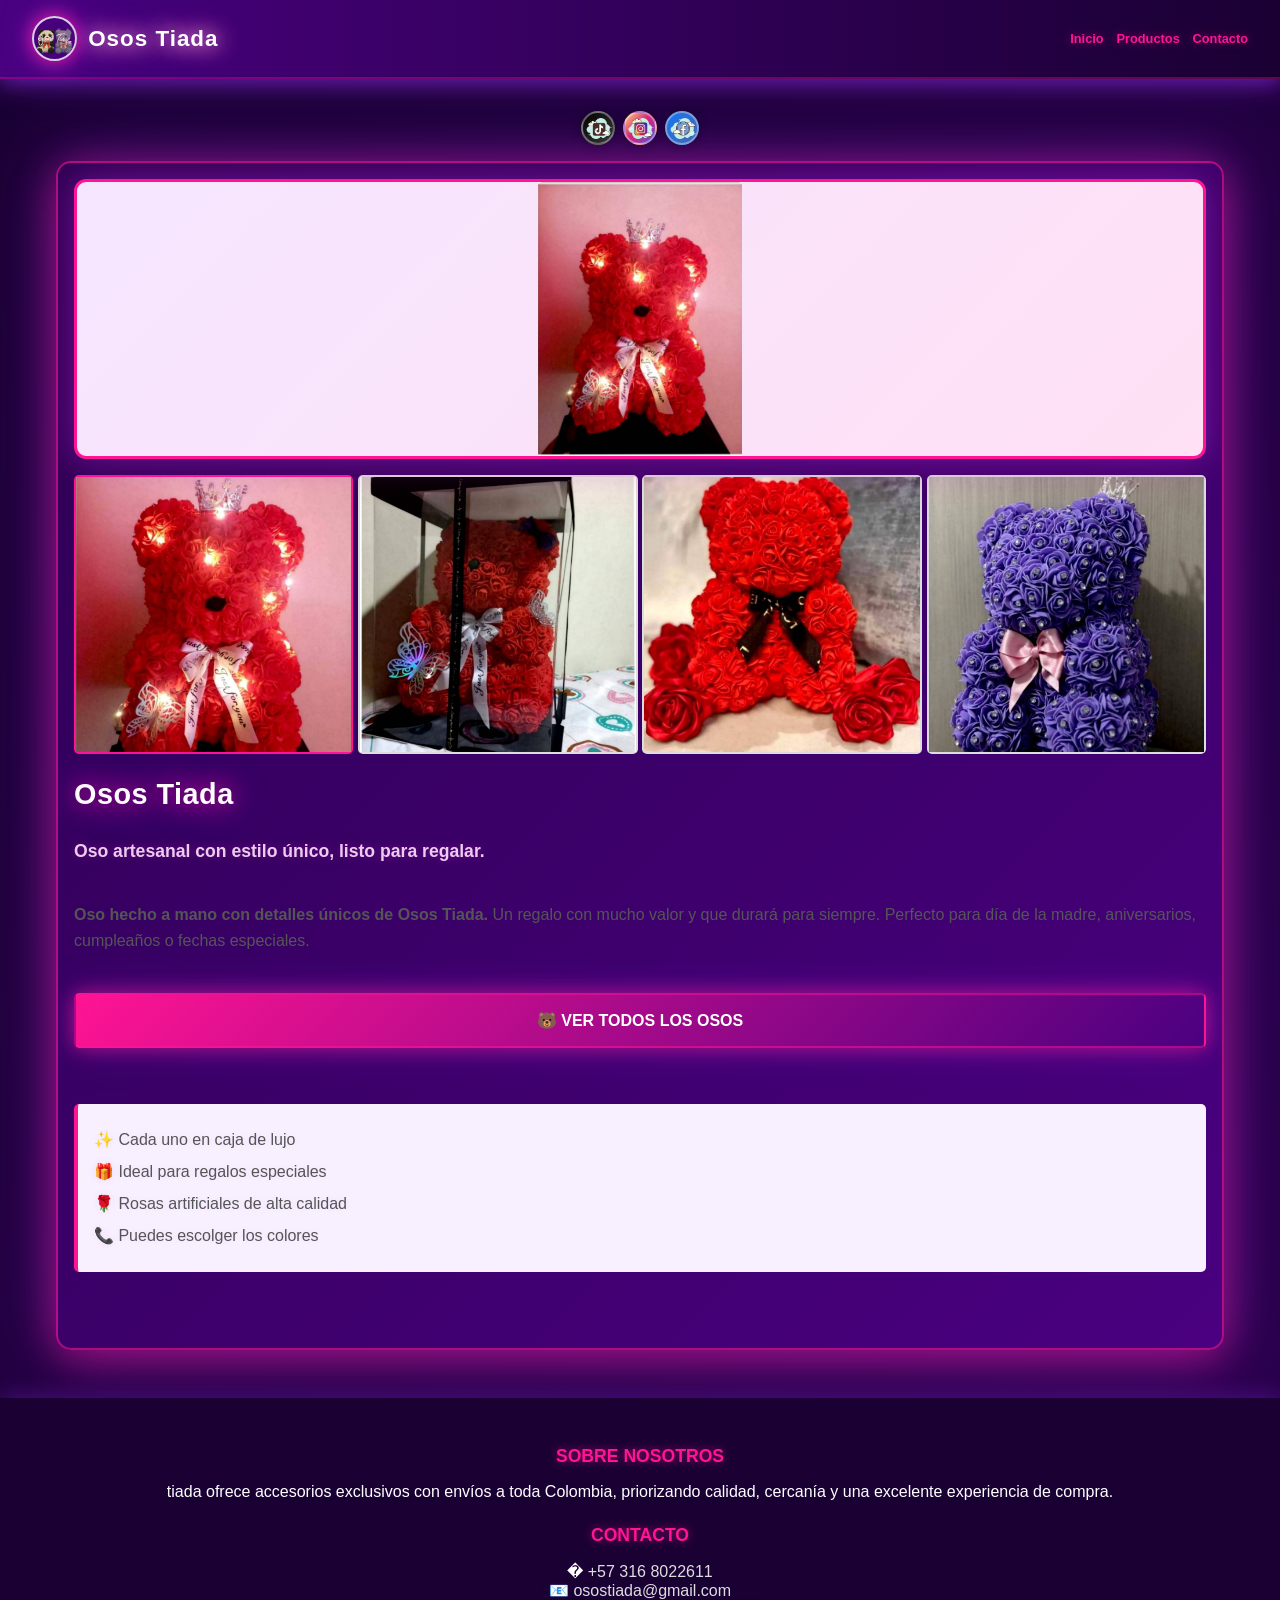
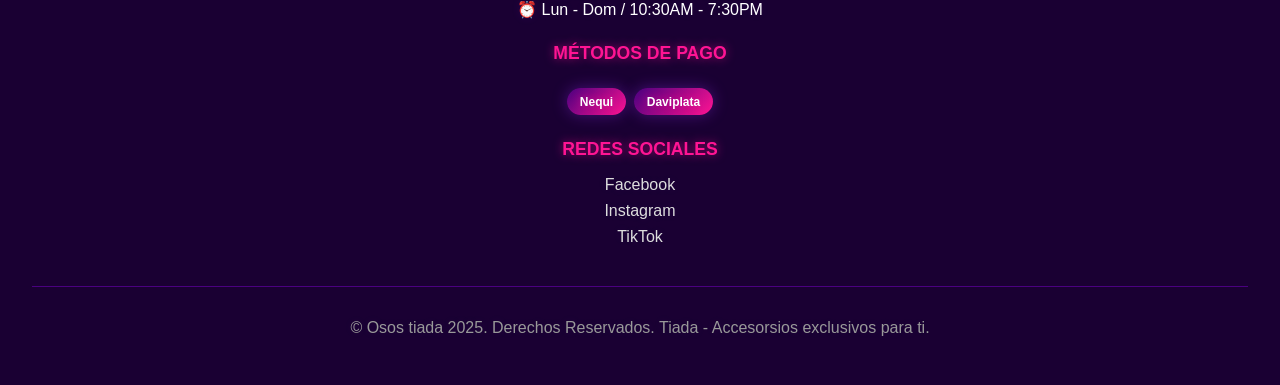
<file: index.html>
<!DOCTYPE html>
<html lang="es">
<head>
    <meta charset="UTF-8">
    <meta name="viewport" content="width=device-width, initial-scale=1.0">
    <meta name="description" content="Osos Tiada - Osos decorativos personalizados con tamaños y estilos exclusivos. Compra con Nequi o Daviplata y recibe atención por WhatsApp.">
    <title>Osos Tiada </title>
    <link rel="stylesheet" href="styles.css">
</head>
<body>
    <!-- Navbar -->
    <nav class="navbar">
        <div class="brand-wrap">
            <img src="images/logo osos tiada.png" alt="Logo Osos Tiada" class="brand-logo" />
            <p class="brand-name"> Osos Tiada</p>
        </div>
        <div class="nav-links" id="navLinks">
            <a href="#home">Inicio</a>
            <a href="javascript:openProductsModal()" style="cursor: pointer;">Productos</a>
            <a href="contacto.html">Contacto</a>
            <a href="javascript:openCartModal()" style="cursor: pointer;" class="desktop-cart">Carrito <span class="wishlist-count" id="cart-count">0</span></a>
            <a href="javascript:openCartModal()" style="cursor: pointer;" class="mobile-menu-cart">🛒 Carrito <span class="wishlist-count-mobile" id="cart-count-mobile-menu">0</span></a>
        </div>
        <div class="cart-mobile" id="cartMobile">
            <a href="javascript:openCartModal()" style="cursor: pointer; text-decoration: none;">🛒 <span class="wishlist-count-mobile" id="cart-count-mobile">0</span></a>
        </div>
        <div class="menu-toggle" id="menuToggle">
            <span class="menu-line menu-line-1"></span>
            <span class="menu-line menu-line-2"></span>
            <span class="menu-line menu-line-3"></span>
        </div>
    </nav>

    <!-- Main Container -->
    <div class="container">
        <!-- Breadcrumb -->
        <div class="breadcrumb breadcrumb-social-wrap">
            <div class="navbar-social breadcrumb-social" aria-label="Redes sociales">
                <a href="https://www.tiktok.com" target="_blank" class="social-icon tiktok" aria-label="TikTok">
                    <img src="images/img tiktok.png" alt="TikTok" class="social-img" />
                </a>
                <a href="https://www.instagram.com" target="_blank" class="social-icon instagram" aria-label="Instagram">
                    <img src="images/img -instagram.png" alt="Instagram" class="social-img" />
                </a>
                <a href="https://www.facebook.com" target="_blank" class="social-icon facebook" aria-label="Facebook">
                    <img src="images/img facebook.png" alt="Facebook" class="social-img" />
                </a>
            </div>
        </div>

        <!-- Product Section -->
        <div class="product-section">
            <div class="product-layout">
                <!-- Gallery -->
                <div class="product-gallery">
                    <div class="main-image" id="mainImage">
                        <img src="images/oso-rojo-1.jpg" alt="Oso Rojo 1">
                    </div>
                    <div class="thumbnail-gallery" id="thumbnailGallery">
                        <div class="thumbnail active" data-index="0">
                            <img src="images/oso-rojo-1.jpg" alt="Thumbnail 1" style="width: 100%; height: 100%; object-fit: cover;">
                        </div>
                        <div class="thumbnail" data-index="1">
                            <img src="images/osos rojo 2.jpg" alt="Thumbnail 2" style="width: 100%; height: 100%; object-fit: cover;">
                        </div>
                        <div class="thumbnail" data-index="2">
                            <img src="images/osos rojo 3.jpg" alt="Thumbnail 3" style="width: 100%; height: 100%; object-fit: cover;">
                        </div>
                        <div class="thumbnail" data-index="3">
                            <img src="images/oso morado 4.jpg" alt="Thumbnail 4" style="width: 100%; height: 100%; object-fit: cover;">
                        </div>
                    </div>
                </div>

                <!-- Product Info -->
                <div class="product-info">
                    <h1 class="product-title">Osos Tiada </h1>
                    <p class="product-subtitle">Oso artesanal con estilo único, listo para regalar.</p>
                    <!-- Precios eliminados para mostrar solamente opciones dinámicas -->

                    <div class="product-description">
                        <strong>Oso hecho a mano con detalles únicos de Osos Tiada.</strong> Un regalo con mucho valor y que durará para siempre. Perfecto para día de la madre, aniversarios, cumpleaños o fechas especiales.
                    </div>

                    <button class="btn btn-buy-now" onclick="openProductsModal()" style="margin-top: 1rem; margin-bottom: 2rem; width: 100%;">
                        🐻 VER TODOS LOS OSOS
                    </button>

                    <div class="product-features">
                        <p>✨ Cada uno en caja de lujo</p>
                        <p>🎁 Ideal para regalos especiales</p>
                        <p>🌹 Rosas artificiales de alta calidad</p>
                        <p>📞 Puedes escolger los colores</p>
                    </div>
                

                     
                    <div class="product-options">
                        <h4>Opciones de tamaño y embalaje</h4>
                        <label>Tamaño:
                            <select id="sizeOption" onchange="updatePackOptions(); updateSelectedPrice()">
                                <option value="19">19cm</option>
                                <option value="25">25cm</option>
                                <option value="grande">Grande</option>
                            </select>
                        </label>

                        <h4>¿En qué lo quieres?</h4>
                        <select id="packOption" onchange="updateSelectedPrice()">
                            <!-- Se actualiza dinámicamente con las opciones según tamaño -->
                        </select>

                        <h4>Método de pago</h4>
                        <select id="paymentMethod" onchange="updateSelectedPrice()">
                            <option value="Nequi">Nequi</option>
                            <option value="Daviplata">Daviplata</option>
                            <option value="Otro">Otro</option>
                        </select>

                        <label style="display:block; margin-top: 0.8rem; color: #fff;">
                            <input type="checkbox" id="domicilioExtra" onchange="updateSelectedPrice()" style="margin-right: 0.4rem;"> Domicilio adicional (+$20.000)
                        </label>

                        <h4>Adicionales (opcionales)</h4>
                        <label><input type="checkbox" value="20000" class="addon-option" onchange="updateSelectedPrice()"> Esmeraldas (+$20.000)</label>
                        <label><input type="checkbox" value="20000" class="addon-option" onchange="updateSelectedPrice()"> Luces (+$20.000)</label>
                        <label><input type="checkbox" value="20000" class="addon-option" onchange="updateSelectedPrice()"> Letreros (+$20.000)</label>

                        <p id="selected-price" style="font-weight:700; margin-top:0.6rem; color:#fff;">Precio seleccionado: $60.000</p>
                        
                        <button class="btn btn-buy-now" onclick="buyNow()" style="width: 100%; margin-top: 1rem; background: linear-gradient(135deg, #ff1493 0%, #4a0080 100%);">
                            ⚡ COMPRAR AHORA
                        </button>
                    </div>
                </div>
            </div>
        </div>

        <!-- Products Section as Modal -->
        <div id="productsModal" style="display: none; position: fixed; top: 0; left: 0; width: 100%; height: 100%; background: rgba(26, 0, 51, 0.95); z-index: 999; overflow-y: auto;">
            <div style="background: white; margin: 2rem auto; border-radius: 15px; padding: 2rem; box-shadow: 0 0 50px rgba(138, 43, 226, 0.4); max-width: 1200px;">
                <div style="display: flex; justify-content: space-between; align-items: center; margin-bottom: 1.5rem;">
                    <h2 style="color: #1a0033; font-size: 1.8rem; margin: 0;">🛍️ NUESTROS PRODUCTOS</h2>
                    <button onclick="closeProductsModal()" style="background: #ff1493; border: none; color: white; font-size: 1.5rem; cursor: pointer; width: 40px; height: 40px; border-radius: 50%; display: flex; align-items: center; justify-content: center;">×</button>
                </div>
                <div style="text-align: center; margin-bottom: 1.2rem;">
                    <button onclick="sendEspeciales()" style="padding: 0.7rem 1rem; background: #ff1493; border: none; border-radius: 8px; color: #fff; font-weight: 700; cursor: pointer; box-shadow: 0 0 12px rgba(255,20,147,0.6);">✨ Especiales</button>
                </div>
                
                <div id="productsGrid" style="display: grid; grid-template-columns: repeat(auto-fill, minmax(200px, 1fr)); gap: 1.5rem; padding: 1rem 0;">
                    <!-- Los productos se generan con JavaScript -->
                </div>
            </div>
        </div>

        <!-- Carrito Modal -->
        <div id="cartModal" style="display: none; position: fixed; top: 0; left: 0; width: 100%; height: 100%; background: rgba(26, 0, 51, 0.95); z-index: 999; overflow-y: auto;">
            <div style="background: white; max-width: 600px; width: 90%; margin: 2rem auto; border-radius: 15px; padding: 2rem; box-shadow: 0 0 50px rgba(138, 43, 226, 0.4);">
                <div style="display: flex; justify-content: space-between; align-items: center; margin-bottom: 1.5rem;">
                    <h2 style="color: #1a0033; font-size: 1.8rem; margin: 0;">🛒 Mi Carrito</h2>
                    <button onclick="closeCartModal()" style="background: #ff1493; border: none; color: white; font-size: 1.5rem; cursor: pointer; width: 40px; height: 40px; border-radius: 50%; display: flex; align-items: center; justify-content: center;">×</button>
                </div>
                
                <div id="cartItemsList" style="margin-bottom: 1.5rem; max-height: 300px; overflow-y: auto;"></div>
                
                <div style="background: #f0e6ff; padding: 1rem; border-radius: 8px; margin-bottom: 1.5rem;">
                    <p style="color: #1a0033; font-size: 1.2rem; margin: 0; font-weight: 700;">
                        Total: $<span id="cartTotal">0</span>
                    </p>
                </div>

                <div style="margin-bottom: 1.5rem;">
                    <p style="margin: 0 0 0.5rem 0; font-weight: 700; color: #4a0080;">Método de pago preferido:</p>
                    <label style="margin-right: 1rem;"><input type="radio" name="paymentMethod" value="Nequi" checked> Nequi</label>
                    <label style="margin-right: 1rem;"><input type="radio" name="paymentMethod" value="Daviplata"> Daviplata</label>
                    <label><input type="radio" name="paymentMethod" value="Otro"> Otro (WhatsApp luego)</label>
                </div>

                <div style="display: flex; gap: 1rem;">
                    <button onclick="closeCartModal()" style="flex: 1; padding: 0.8rem; background: #ccc; border: none; border-radius: 8px; cursor: pointer; font-weight: 700;">Seguir Comprando</button>
                    <button id="sendCartWhatsappBtn" onclick="confirmAndSendCart()" style="flex: 1; padding: 0.8rem; background: linear-gradient(135deg, #ff1493 0%, #4a0080 100%); border: none; color: white; border-radius: 8px; cursor: pointer; font-weight: 700; box-shadow: 0 0 15px rgba(255, 20, 147, 0.6);">📱 Enviar a WhatsApp</button>
                </div>
            </div>
        </div>
    </div>

    <!-- Footer -->
    <footer class="footer">
        <div class="footer-content">
            <div class="footer-section">
                <h3>SOBRE NOSOTROS</h3>
                <p>tiada ofrece accesorios exclusivos con envíos a toda Colombia, priorizando calidad, cercanía y una excelente experiencia de compra.</p>
            </div>

            <div class="footer-section">
                <h3>CONTACTO</h3>
                <p>� <a href="tel:+573168022611">+57 316 8022611</a></p>
                <p>📧 <a href="mailto:osostiada@gmail.com">osostiada@gmail.com</a></p>
                <p>⏰ Lun - Dom / 10:30AM - 7:30PM</p>
            </div>

            <div class="footer-section">
                <h3>MÉTODOS DE PAGO</h3>
                <div class="payment-methods">
                    <span class="payment-badge">Nequi</span>
                    <span class="payment-badge">Daviplata</span>
                </div>
                <h3 style="margin-top: 1rem;">REDES SOCIALES</h3>
                <ul>
                    <li><a href="https://facebook.com" target="_blank">Facebook</a></li>
                    <li><a href="https://instagram.com" target="_blank">Instagram</a></li>
                    <li><a href="https://tiktok.com" target="_blank">TikTok</a></li>
                </ul>
            </div>
        </div>

        <div class="footer-bottom">
            <p>© Osos tiada 2025. Derechos Reservados. Tiada - Accesorsios exclusivos para ti.</p>
        </div>
    </footer>

    <script src="services.js"></script>
</body>
</html>
</file>
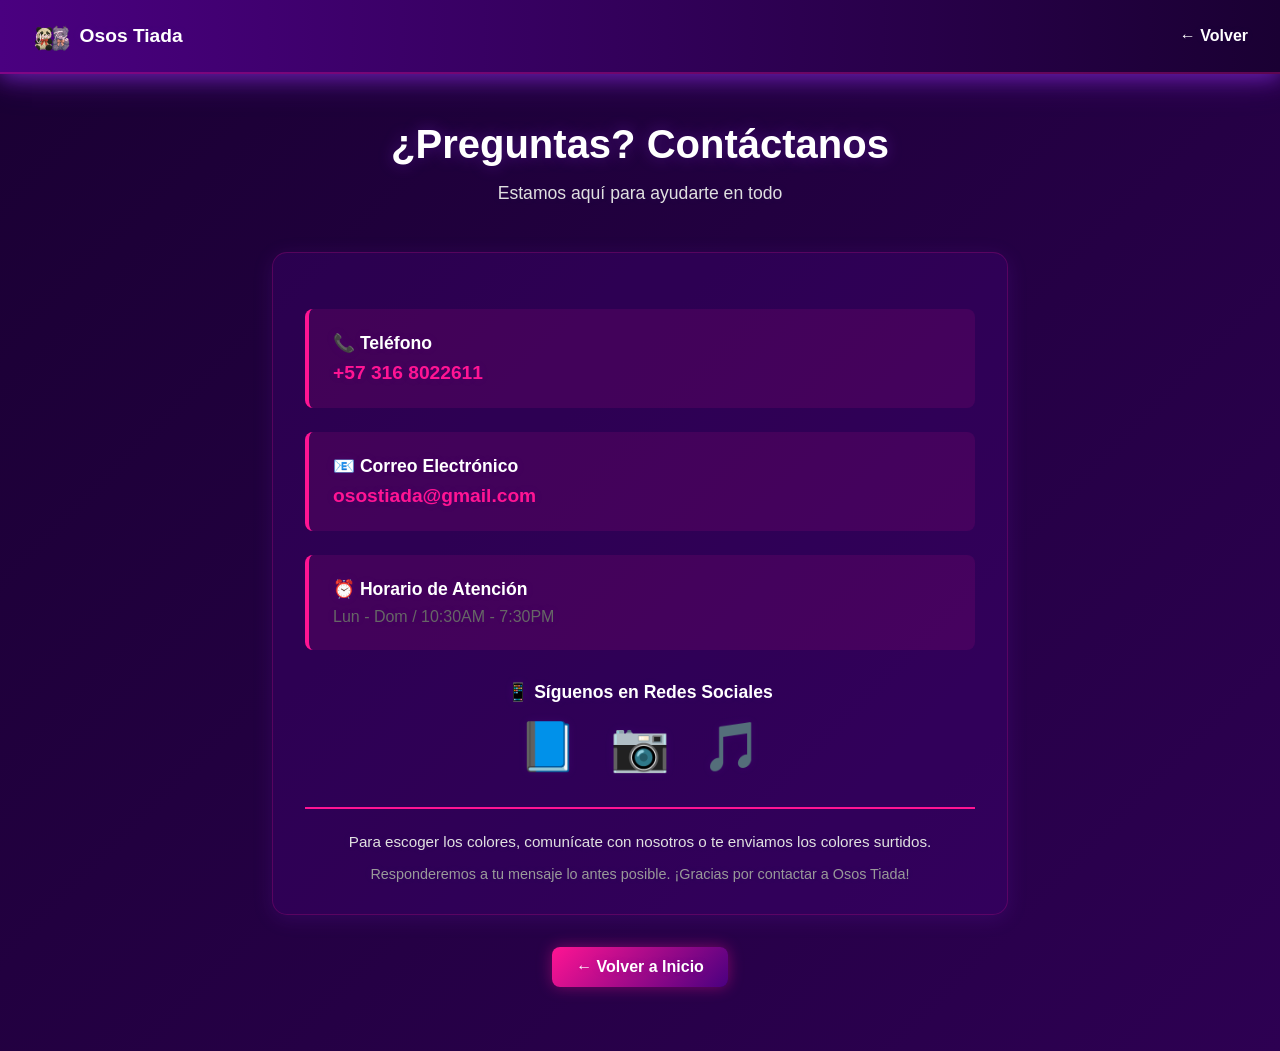
<file: contacto.html>
<!DOCTYPE html>
<html lang="es">
<head>
    <meta charset="UTF-8">
    <meta name="viewport" content="width=device-width, initial-scale=1.0">
    <meta name="description" content="Contacto - Osos Tiada">
    <title>Contacto - Osos Tiada</title>
    <link rel="stylesheet" href="styles.css">
    <style>
        body {
            font-family: 'Segoe UI', Tahoma, Geneva, Verdana, sans-serif;
            background: linear-gradient(135deg, #1a0033 0%, #2d0052 100%);
            margin: 0;
            padding: 0;
        }
        .contact-container {
            max-width: 800px;
            margin: 0 auto;
            padding: 3rem 2rem;
            min-height: 100vh;
            display: flex;
            flex-direction: column;
            justify-content: center;
        }
        .contact-header {
            text-align: center;
            margin-bottom: 3rem;
        }
        .contact-header h1 {
            color: #ffffff;
            font-size: 2.5rem;
            font-weight: 800;
            margin: 0 0 1rem 0;
            text-shadow: 0 0 15px rgba(138, 43, 226, 0.4);
        }
        .contact-header p {
            color: #e0e0e0;
            font-size: 1.1rem;
            margin: 0;
        }
        .contact-card {
            background: rgba(74, 0, 128, 0.3);
            border-radius: 15px;
            padding: 2rem;
            box-shadow: 0 4px 20px rgba(138, 43, 226, 0.15);
            margin-bottom: 2rem;
            border: 1px solid rgba(255, 20, 147, 0.2);
        }
        .contact-item {
            margin: 1.5rem 0;
            padding: 1.5rem;
            border-left: 4px solid #ff1493;
            background: rgba(255, 20, 147, 0.1);
            border-radius: 8px;
        }
        .contact-item strong {
            display: block;
            color: #ffffff;
            font-size: 1.1rem;
            margin-bottom: 0.5rem;
        }
        .contact-item a {
            color: #ff1493;
            text-decoration: none;
            font-size: 1.2rem;
            font-weight: 700;
            word-break: break-word;
        }
        .contact-item a:hover {
            text-decoration: underline;
        }
        .social-links {
            text-align: center;
            margin: 2rem 0;
        }
        .social-links p {
            color: #ffffff;
            font-size: 1.1rem;
            font-weight: 700;
            margin-bottom: 1rem;
        }
        .social-icons {
            display: flex;
            justify-content: center;
            gap: 2rem;
            font-size: 3rem;
            flex-wrap: wrap;
        }
        .social-icons a {
            text-decoration: none;
            color: #ff1493;
            transition: transform 0.3s ease, filter 0.3s ease;
        }
        .social-icons a:hover {
            transform: scale(1.2);
            filter: drop-shadow(0 0 10px rgba(255, 20, 147, 0.6));
        }
        .info-text {
            color: #e0e0e0;
            font-size: 0.95rem;
            text-align: center;
            margin-top: 2rem;
            padding-top: 1.5rem;
            border-top: 2px solid #ff1493;
        }
        .back-button {
            display: inline-block;
            text-decoration: none;
            background: linear-gradient(135deg, #ff1493 0%, #4a0080 100%);
            color: white;
            padding: 0.7rem 1.5rem;
            border-radius: 8px;
            font-weight: 700;
            margin-bottom: 1rem;
            transition: all 0.3s ease;
            box-shadow: 0 0 15px rgba(255, 20, 147, 0.4);
        }
        .back-button:hover {
            transform: translateY(-2px);
            box-shadow: 0 0 20px rgba(255, 20, 147, 0.6);
        }
        @media (max-width: 768px) {
            .contact-container {
                padding: 2rem 1rem;
            }
            .contact-header h1 {
                font-size: 2rem;
            }
            .contact-card {
                padding: 1rem;
            }
            .social-icons {
                gap: 1.5rem;
                font-size: 2.5rem;
            }
        }
    </style>
</head>
<body>
    <!-- Navigation Bar -->
    <nav class="navbar" style="background: linear-gradient(90deg, #4a0080 0%, #1a0033 100%); padding: 1rem 2rem; display: flex; justify-content: space-between; align-items: center; box-shadow: 0 4px 20px rgba(138, 43, 226, 0.6), 0 0 40px rgba(138, 43, 226, 0.3); border-bottom: 2px solid rgba(255, 20, 147, 0.3);">
        <div style="display: flex; align-items: center; gap: 0.5rem;">
            <img src="images/logo osos tiada.png" alt="Logo Osos Tiada" style="height: 40px; width: auto;">
            <span style="color: white; font-weight: 700; font-size: 1.2rem;">Osos Tiada</span>
        </div>
        <div style="display: flex; gap: 1.5rem;">
            <a href="index.html" style="color: white; text-decoration: none; font-weight: 700; transition: all 0.3s ease;" onmouseover="this.style.opacity='0.8'" onmouseout="this.style.opacity='1'">← Volver</a>
        </div>
    </nav>

    <!-- Contact Section -->
    <div class="contact-container">
        <div class="contact-header">
            <h1>¿Preguntas? Contáctanos</h1>
            <p>Estamos aquí para ayudarte en todo</p>
        </div>

        <div class="contact-card">
            <div class="contact-item">
                <strong>📞 Teléfono</strong>
                <a href="tel:+573168022611">+57 316 8022611</a>
            </div>

            <div class="contact-item">
                <strong>📧 Correo Electrónico</strong>
                <a href="mailto:osostiada@gmail.com">osostiada@gmail.com</a>
            </div>

            <div class="contact-item">
                <strong>⏰ Horario de Atención</strong>
                <p style="margin: 0; color: #666;">Lun - Dom / 10:30AM - 7:30PM</p>
            </div>

            <div class="social-links">
                <p>📱 Síguenos en Redes Sociales</p>
                <div class="social-icons">
                    <a href="https://facebook.com" target="_blank" title="Facebook">📘</a>
                    <a href="https://instagram.com" target="_blank" title="Instagram">📷</a>
                    <a href="https://tiktok.com" target="_blank" title="TikTok">🎵</a>
                </div>
            </div>

            <div class="info-text">
                <p>Para escoger los colores, comunícate con nosotros o te enviamos los colores surtidos.</p>
                <p style="font-size: 0.9rem; color: #999; margin-top: 1rem;">Responderemos a tu mensaje lo antes posible. ¡Gracias por contactar a Osos Tiada!</p>
            </div>
        </div>

        <div style="text-align: center;">
            <a href="index.html" class="back-button">← Volver a Inicio</a>
        </div>
    </div>

    <script src="services.js"></script>
</body>
</html>
</file>
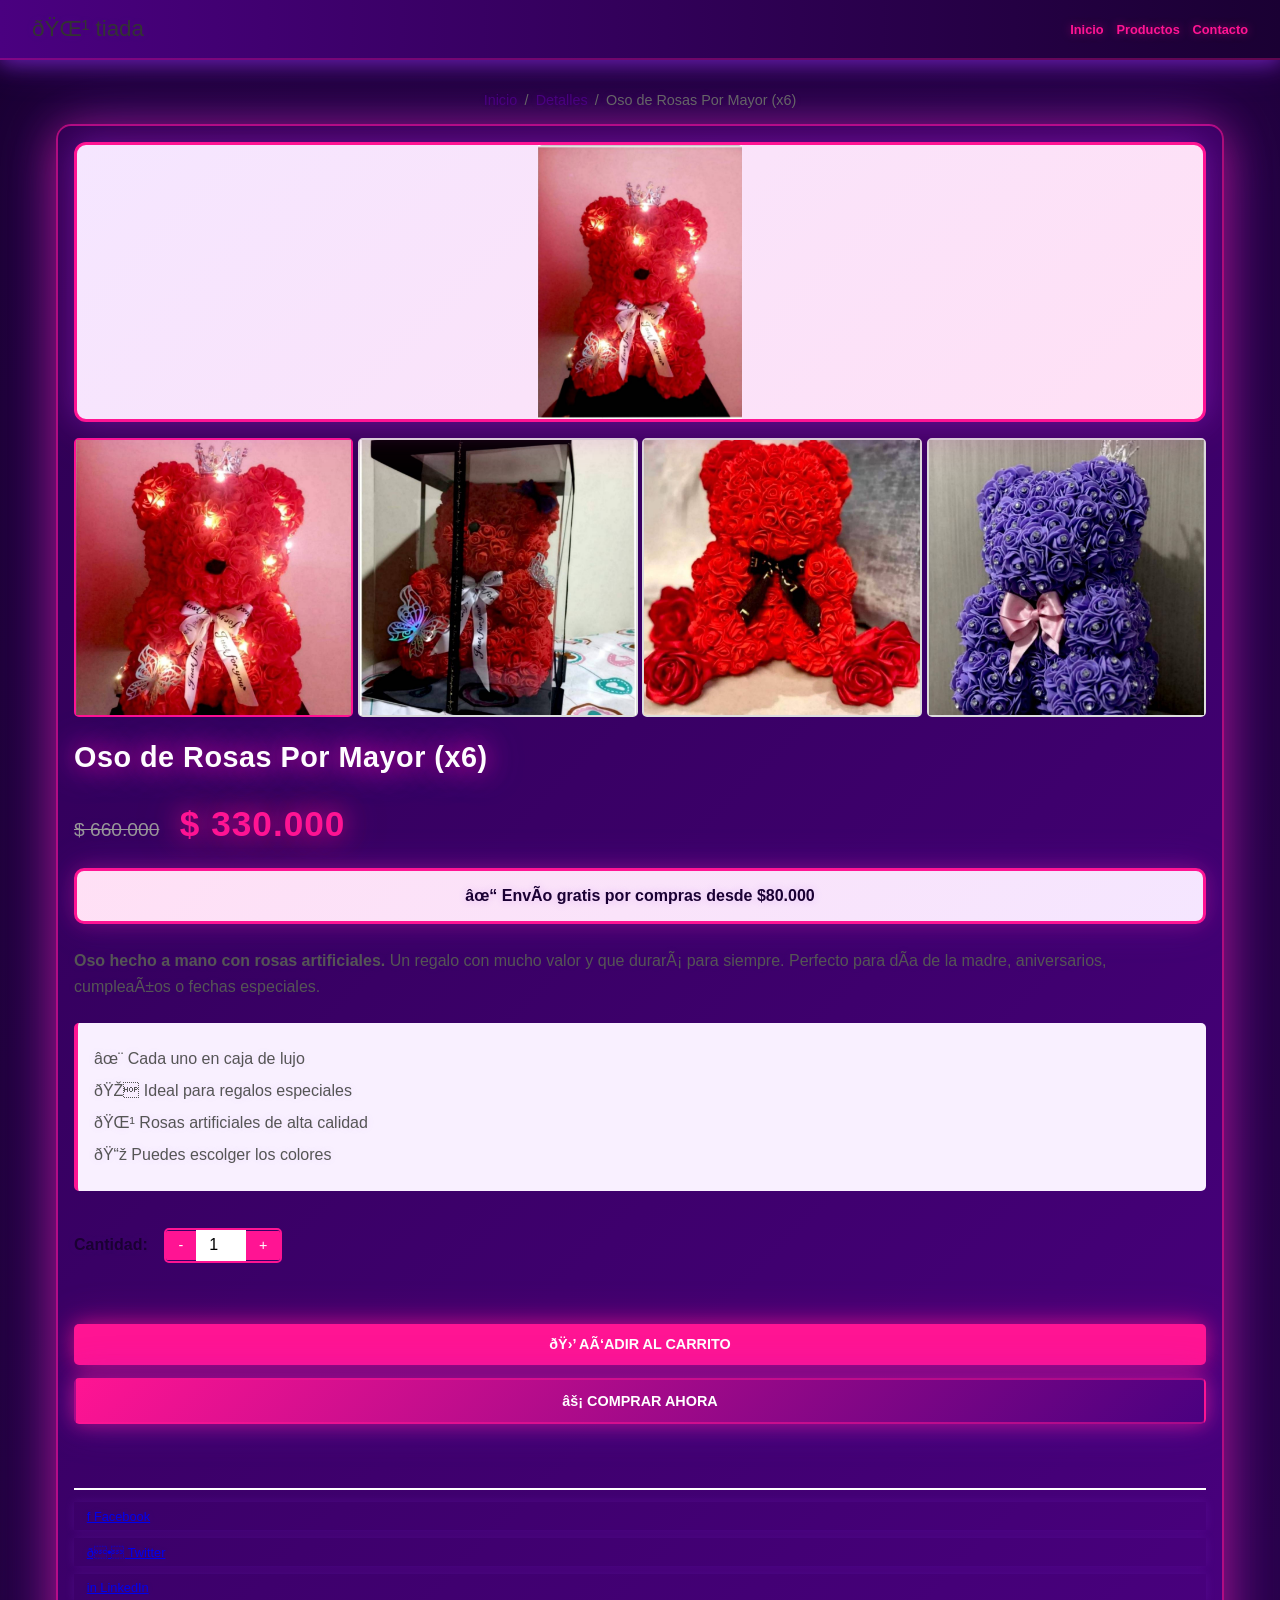
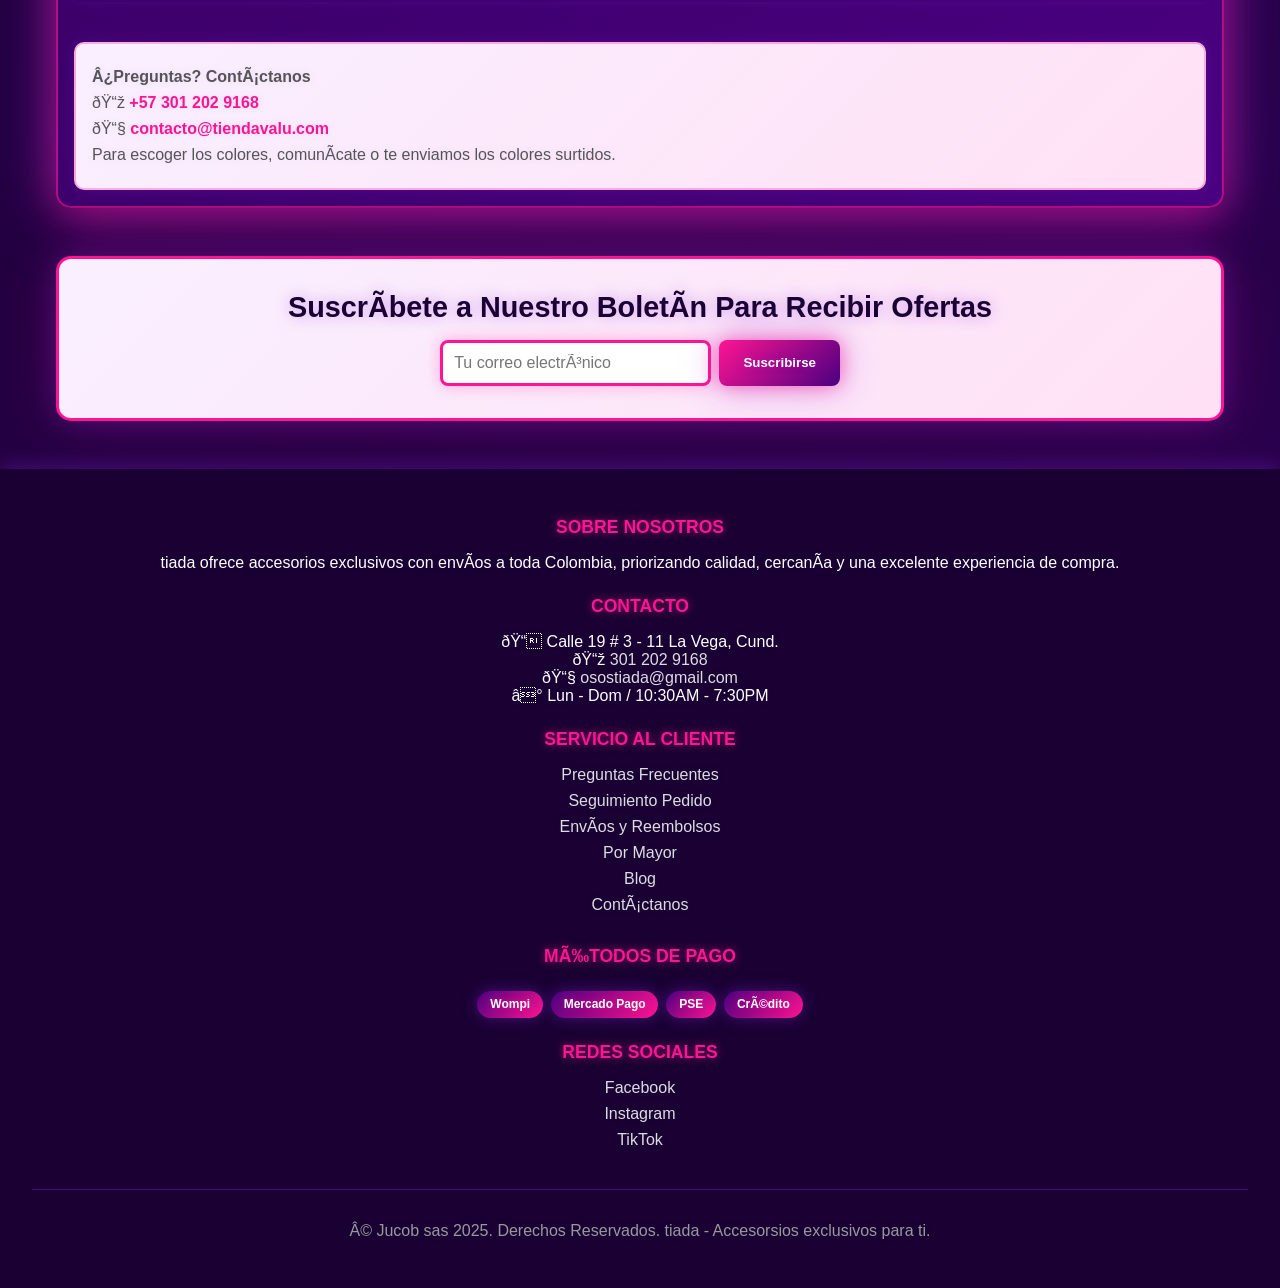
<file: test.html>
﻿<!DOCTYPE html>
<html lang="es">
<head>
    <meta charset="UTF-8">
    <meta name="viewport" content="width=device-width, initial-scale=1.0">
    <title>Oso de Rosas Por Mayor (x6) - tiada</title>
    <link rel="stylesheet" href="styles.css">
</head>
<body>
    <!-- Navbar -->
    <nav class="navbar">
        <p>ðŸŒ¹ tiada</p>
        <div class="nav-links" id="navLinks">
            <a href="#home">Inicio</a>
            <a href="javascript:openProductsModal()" style="cursor: pointer;">Productos</a>
            <a href="#contacto">Contacto</a>
            <a href="javascript:openCartModal()" style="cursor: pointer;" class="desktop-cart">Carrito <span class="wishlist-count" id="cart-count">0</span></a>
        </div>
        <div class="cart-mobile" id="cartMobile">
            <a href="javascript:openCartModal()" style="cursor: pointer; text-decoration: none;">ðŸ›’ <span class="wishlist-count-mobile" id="cart-count-mobile">0</span></a>
        </div>
        <div class="menu-toggle" id="menuToggle">
            <span></span>
            <span></span>
            <span></span>
        </div>
    </nav>

    <!-- Main Container -->
    <div class="container">
        <!-- Breadcrumb -->
        <div class="breadcrumb">
            <a href="#">Inicio</a> / <a href="#">Detalles</a> / <span>Oso de Rosas Por Mayor (x6)</span>
        </div>

        <!-- Product Section -->
        <div class="product-section">
            <div class="product-layout">
                <!-- Gallery -->
                <div class="product-gallery">
                    <div class="main-image" id="mainImage">
                        <img src="images/oso-rojo-1.jpg" alt="Oso Rojo 1">
                    </div>
                    <div class="thumbnail-gallery" id="thumbnailGallery">
                        <div class="thumbnail active" data-index="0">
                            <img src="images/oso-rojo-1.jpg" alt="Thumbnail 1" style="width: 100%; height: 100%; object-fit: cover;">
                        </div>
                        <div class="thumbnail" data-index="1">
                            <img src="images/osos rojo 2.jpg" alt="Thumbnail 2" style="width: 100%; height: 100%; object-fit: cover;">
                        </div>
                        <div class="thumbnail" data-index="2">
                            <img src="images/osos rojo 3.jpg" alt="Thumbnail 3" style="width: 100%; height: 100%; object-fit: cover;">
                        </div>
                        <div class="thumbnail" data-index="3">
                            <img src="images/oso morado 4.jpg" alt="Thumbnail 4" style="width: 100%; height: 100%; object-fit: cover;">
                        </div>
                    </div>
                </div>

                <!-- Product Info -->
                <div class="product-info">
                    <h1 class="product-title">Oso de Rosas Por Mayor (x6)</h1>
                    
                    <div>
                        <span class="original-price">$ 660.000</span>
                        <span class="product-price">$ 330.000</span>
                    </div>

                    <div class="free-shipping-info">
                        âœ“ EnvÃ­o gratis por compras desde $80.000
                    </div>

                    <div class="product-description">
                        <strong>Oso hecho a mano con rosas artificiales.</strong> Un regalo con mucho valor y que durarÃ¡ para siempre. Perfecto para dÃ­a de la madre, aniversarios, cumpleaÃ±os o fechas especiales.
                    </div>

                    <div class="product-features">
                        <p>âœ¨ Cada uno en caja de lujo</p>
                        <p>ðŸŽ Ideal para regalos especiales</p>
                        <p>ðŸŒ¹ Rosas artificiales de alta calidad</p>
                        <p>ðŸ“ž Puedes escolger los colores</p>
                    </div>

                    <div class="quantity-selector">
                        <label for="quantity">Cantidad:</label>
                        <div class="quantity-input">
                            <button onclick="decreaseQty()">-</button>
                            <input type="number" id="quantity" value="1" min="1">
                            <button onclick="increaseQty()">+</button>
                        </div>
                    </div>

                    <div class="action-buttons">
                        <button class="btn btn-add-cart" onclick="addToCart()">
                            ðŸ›’ AÃ‘ADIR AL CARRITO
                        </button>
                        <button class="btn btn-buy-now" onclick="buyNow()">
                            âš¡ COMPRAR AHORA
                        </button>
                    </div>

                    <div class="sharing-options">
                        <a href="https://www.facebook.com/sharer.php" target="_blank" class="share-btn">
                            f Facebook
                        </a>
                        <a href="https://twitter.com/intent/tweet" target="_blank" class="share-btn">
                            ð• Twitter
                        </a>
                        <a href="https://www.linkedin.com/sharing/share-offsite/" target="_blank" class="share-btn">
                            in LinkedIn
                        </a>
                    </div>

                    <div class="contact-info">
                        <p><strong>Â¿Preguntas? ContÃ¡ctanos</strong></p>
                        <p>ðŸ“ž <a href="tel:+573012029168">+57 301 202 9168</a></p>
                        <p>ðŸ“§ <a href="mailto:contacto@tiendavalu.com">contacto@tiendavalu.com</a></p>
                        <p>Para escoger los colores, comunÃ­cate o te enviamos los colores surtidos.</p>
                    </div>
                </div>
            </div>
        </div>

        <!-- Products Section as Modal -->
        <div id="productsModal" style="display: none; position: fixed; top: 0; left: 0; width: 100%; height: 100%; background: rgba(26, 0, 51, 0.95); z-index: 999; overflow-y: auto;">
            <div style="background: white; margin: 2rem auto; border-radius: 15px; padding: 2rem; box-shadow: 0 0 50px rgba(138, 43, 226, 0.4); max-width: 1200px;">
                <div style="display: flex; justify-content: space-between; align-items: center; margin-bottom: 1.5rem;">
                    <h2 style="color: #1a0033; font-size: 1.8rem; margin: 0;">ðŸ›ï¸ NUESTROS PRODUCTOS</h2>
                    <button onclick="closeProductsModal()" style="background: #ff1493; border: none; color: white; font-size: 1.5rem; cursor: pointer; width: 40px; height: 40px; border-radius: 50%; display: flex; align-items: center; justify-content: center;">Ã—</button>
                </div>
                
                <div id="productsGrid" style="display: grid; grid-template-columns: repeat(auto-fill, minmax(200px, 1fr)); gap: 1.5rem; padding: 1rem 0;">
                    <!-- Los productos se generan con JavaScript -->
                </div>
            </div>
        </div>

        <!-- Carrito Modal -->
        <div id="cartModal" style="display: none; position: fixed; top: 0; left: 0; width: 100%; height: 100%; background: rgba(26, 0, 51, 0.95); z-index: 999; overflow-y: auto;">
            <div style="background: white; max-width: 600px; width: 90%; margin: 2rem auto; border-radius: 15px; padding: 2rem; box-shadow: 0 0 50px rgba(138, 43, 226, 0.4);">
                <div style="display: flex; justify-content: space-between; align-items: center; margin-bottom: 1.5rem;">
                    <h2 style="color: #1a0033; font-size: 1.8rem; margin: 0;">ðŸ›’ Mi Carrito</h2>
                    <button onclick="closeCartModal()" style="background: #ff1493; border: none; color: white; font-size: 1.5rem; cursor: pointer; width: 40px; height: 40px; border-radius: 50%; display: flex; align-items: center; justify-content: center;">Ã—</button>
                </div>
                
                <div id="cartItemsList" style="margin-bottom: 1.5rem; max-height: 300px; overflow-y: auto;"></div>
                
                <div style="background: #f0e6ff; padding: 1rem; border-radius: 8px; margin-bottom: 1.5rem;">
                    <p style="color: #1a0033; font-size: 1.2rem; margin: 0; font-weight: 700;">
                        Total: $<span id="cartTotal">0</span>
                    </p>
                </div>
                
                <div style="display: flex; gap: 1rem;">
                    <button onclick="closeCartModal()" style="flex: 1; padding: 0.8rem; background: #ccc; border: none; border-radius: 8px; cursor: pointer; font-weight: 700;">Seguir Comprando</button>
                    <button onclick="sendCartToWhatsApp()" style="flex: 1; padding: 0.8rem; background: linear-gradient(135deg, #ff1493 0%, #4a0080 100%); border: none; color: white; border-radius: 8px; cursor: pointer; font-weight: 700; box-shadow: 0 0 15px rgba(255, 20, 147, 0.6);">ðŸ“± Enviar a WhatsApp</button>
                </div>
            </div>
        </div>

        <!-- Newsletter -->
        <div style="text-align: center; margin: 3rem 0; padding: 2rem; background: linear-gradient(135deg, #f9f0ff 0%, #ffe0f5 100%); border-radius: 15px; border: 3px solid #ff1493; box-shadow: 0 0 30px rgba(138, 43, 226, 0.3), 0 0 60px rgba(255, 20, 147, 0.2);">
            <h3 style="color: #1a0033; margin-bottom: 1rem; font-size: 1.8rem; font-weight: 800; text-shadow: 0 0 15px rgba(138, 43, 226, 0.4);">SuscrÃ­bete a Nuestro BoletÃ­n Para Recibir Ofertas</h3>
            <div class="newsletter-input-container" style="display: flex; gap: 0.5rem; max-width: 400px; margin: 0 auto;">
                <input type="email" placeholder="Tu correo electrÃ³nico" style="flex: 1; padding: 0.7rem; border: 3px solid #ff1493; border-radius: 8px; font-size: 1rem; box-shadow: 0 0 15px rgba(255, 20, 147, 0.3);">
                <button style="background: linear-gradient(135deg, #ff1493 0%, #4a0080 100%); color: white; border: none; padding: 0.7rem 1.5rem; border-radius: 8px; cursor: pointer; font-weight: 700; box-shadow: 0 0 20px rgba(255, 20, 147, 0.6), 0 0 40px rgba(138, 43, 226, 0.3); text-shadow: 0 0 8px rgba(138, 43, 226, 0.4);">Suscribirse</button>
            </div>
        </div>
    </div>

    <!-- Footer -->
    <footer class="footer">
        <div class="footer-content">
            <div class="footer-section">
                <h3>SOBRE NOSOTROS</h3>
                <p>tiada ofrece accesorios exclusivos con envÃ­os a toda Colombia, priorizando calidad, cercanÃ­a y una excelente experiencia de compra.</p>
            </div>

            <div class="footer-section">
                <h3>CONTACTO</h3>
                <p>ðŸ“ Calle 19 # 3 - 11 La Vega, Cund.</p>
                <p>ðŸ“ž <a href="tel:+573012029168">301 202 9168</a></p>
                <p>ðŸ“§ <a href="mailto:osostiada@gmail.com">osostiada@gmail.com</a></p>
                <p>â° Lun - Dom / 10:30AM - 7:30PM</p>
            </div>

            <div class="footer-section">
                <h3>SERVICIO AL CLIENTE</h3>
                <ul>
                    <li><a href="#">Preguntas Frecuentes</a></li>
                    <li><a href="#">Seguimiento Pedido</a></li>
                    <li><a href="#">EnvÃ­os y Reembolsos</a></li>
                    <li><a href="#">Por Mayor</a></li>
                    <li><a href="#">Blog</a></li>
                    <li><a href="#">ContÃ¡ctanos</a></li>
                </ul>
            </div>

            <div class="footer-section">
                <h3>MÃ‰TODOS DE PAGO</h3>
                <div class="payment-methods">
                    <span class="payment-badge">Wompi</span>
                    <span class="payment-badge">Mercado Pago</span>
                    <span class="payment-badge">PSE</span>
                    <span class="payment-badge">CrÃ©dito</span>
                </div>
                <h3 style="margin-top: 1rem;">REDES SOCIALES</h3>
                <ul>
                    <li><a href="https://facebook.com" target="_blank">Facebook</a></li>
                    <li><a href="https://instagram.com" target="_blank">Instagram</a></li>
                    <li><a href="https://tiktok.com" target="_blank">TikTok</a></li>
                </ul>
            </div>
        </div>

        <div class="footer-bottom">
            <p>Â© Jucob sas 2025. Derechos Reservados. tiada - Accesorsios exclusivos para ti.</p>
        </div>
    </footer>

    <script src="services.js"></script>
</body>
</html>
</file>
<file: styles.css>
* {
  margin: 0;
  padding: 0;
  box-sizing: border-box;
}

@import url('https://fonts.googleapis.com/css2?family=Poppins:wght@300;400;500;600;700;800;900&display=swap');

body {
  font-family: 'Poppins', sans-serif;
  background: linear-gradient(135deg, #1a0033 0%, #2d0052 100%);
  color: #333;
  text-shadow: 0 0 10px rgba(138, 43, 226, 0.1);
}

.navbar {
  background: linear-gradient(90deg, #4a0080 0%, #1a0033 100%);
  padding: 1rem 2rem;
  display: flex;
  justify-content: space-between;
  align-items: center;
  box-shadow: 0 4px 20px rgba(138, 43, 226, 0.6), 0 0 40px rgba(138, 43, 226, 0.3);
  position: sticky;
  top: 0;
  z-index: 100;
  border-bottom: 2px solid rgba(255, 20, 147, 0.3);
  position: relative;
}

.brand-name {
  color: #ffffff;
  font-size: 1.8rem;
  font-weight: 900;
  text-shadow: 0 0 20px rgba(255, 255, 255, 0.9), 0 0 25px rgba(255, 20, 147, 0.9), 0 0 35px rgba(138, 43, 226, 0.8);
  letter-spacing: 1px;
  margin: 0;
}

.brand-logo {
  width: 45px;
  height: 45px;
  object-fit: contain;
  border-radius: 50%;
  border: 2px solid rgba(255, 255, 255, 0.8);
  box-shadow: 0 0 18px rgba(255, 20, 147, 0.9), 0 0 30px rgba(138, 43, 226, 0.8);
}

.brand-wrap {
  display: flex;
  flex-direction: row;
  align-items: center;
  gap: 0.7rem;
}

.navbar-social {
  display: flex;
  gap: 0.5rem;
}

.social-img {
  width: 70px;
  height: 29px;
  object-fit: contain;
}

.social-icon {
  width: 34px;
  height: 34px;
  border-radius: 50%;
  display: inline-flex;
  justify-content: center;
  align-items: center;
  color: white;
  font-size: 1.1rem;
  text-decoration: none;
  border: 2px solid rgba(255,255,255,0.35);
  box-shadow: 0 0 10px rgba(0,0,0,0.3);
  transition: transform 0.25s ease, box-shadow 0.25s ease, border-color 0.25s ease;
}

.social-icon:hover {
  transform: translateY(-2px) scale(1.05);
  box-shadow: 0 0 14px rgba(255,255,255,0.6);
  border-color: rgba(255,255,255,0.75);
}

.social-icon.tiktok { background: linear-gradient(135deg, #010101 0%, #3a3a3a 100%); }
.social-icon.instagram { background: linear-gradient(135deg, #feda77 0%, #d62976 45%, #bc2a8d 60%, #4f5bd5 100%); }
.social-icon.facebook { background: linear-gradient(135deg, #1877f2 0%, #4267b2 100%); }

.nav-links {
  display: flex;
  gap: 2rem;
  align-items: center;
}

.nav-links a {
  color: #ff1493;
  text-decoration: none;
  font-weight: 600;
  transition: all 0.3s ease;
  text-shadow: 0 0 8px rgba(255, 20, 147, 0.5);
}

.nav-links a:hover {
  color: #fff;
  text-shadow: 0 0 15px rgba(255, 20, 147, 1), 0 0 30px rgba(255, 20, 147, 0.5);
  transform: scale(1.05);
}

.wishlist-count {
  background: #ff1493;
  color: white;
  padding: 0.3rem 0.6rem;
  border-radius: 50%;
  font-weight: bold;
  box-shadow: 0 0 15px rgba(255, 20, 147, 0.8), 0 0 30px rgba(255, 20, 147, 0.4);
  animation: pulse 2s infinite;
}

.wishlist-count-mobile {
  background: #ff1493;
  color: white;
  padding: 0.2rem 0.5rem;
  border-radius: 50%;
  font-weight: bold;
  box-shadow: 0 0 15px rgba(255, 20, 147, 0.8), 0 0 30px rgba(255, 20, 147, 0.4);
  animation: pulse 2s infinite;
  font-size: 0.8rem;
}

.cart-mobile {
  display: none;
  align-items: center;
}

.cart-mobile a {
  color: #ff1493;
  font-size: 1.5rem;
  transition: all 0.3s ease;
}

.cart-mobile a:hover {
  color: white;
  transform: scale(1.1);
}

.desktop-cart {
  display: none;
  align-items: center;
  gap: 0.5rem;
}

.mobile-menu-cart {
  display: none;
}

/* Menú móvil mejorado */
.menu-toggle {
  display: none;
  flex-direction: column;
  cursor: pointer;
  gap: 8px;
  position: relative;
  z-index: 1001;
  padding: 12px;
  border-radius: 12px;
  background: linear-gradient(135deg, rgba(255, 20, 147, 0.9) 0%, rgba(74, 0, 128, 0.9) 100%);
  box-shadow: 0 0 20px rgba(255, 20, 147, 0.6), 0 0 40px rgba(138, 43, 226, 0.4);
  border: 2px solid rgba(255, 20, 147, 0.5);
  backdrop-filter: blur(10px);
  transition: all 0.3s ease;
  animation: menuGlow 2s ease-in-out infinite alternate;
}

.menu-toggle:hover {
  transform: scale(1.05);
  box-shadow: 0 0 30px rgba(255, 20, 147, 0.8), 0 0 60px rgba(138, 43, 226, 0.6);
}

.menu-line {
  width: 30px;
  height: 3px;
  background: linear-gradient(135deg, rgba(255, 255, 255, 0.95) 0%, rgba(255, 105, 180, 0.9) 100%);
  border-radius: 2px;
  transition: all 0.3s ease;
  box-shadow: 0 1px 3px rgba(138, 43, 226, 0.3);
}

.menu-line:hover {
  background: linear-gradient(135deg, rgba(255, 105, 180, 0.95) 0%, rgba(255, 20, 147, 0.9) 100%);
}

.menu-toggle.active .menu-line-1 {
  transform: rotate(45deg) translate(8px, 8px);
  background: linear-gradient(135deg, rgba(255, 20, 147, 0.95) 0%, rgba(74, 0, 128, 0.9) 100%);
  color: white;
  text-shadow: 0 0 10px rgba(255, 20, 147, 0.8);
  animation: linePulse 1s ease-in-out infinite;
}

.menu-toggle.active .menu-line-2 {
  opacity: 0;
  transform: scale(0.8);
}

.menu-toggle.active .menu-line-3 {
  transform: rotate(-45deg) translate(8px, -8px);
  background: linear-gradient(135deg, rgba(74, 0, 128, 0.95) 0%, rgba(138, 43, 226, 0.9) 100%);
  color: white;
  text-shadow: 0 0 10px rgba(138, 43, 226, 0.8);
  animation: linePulse 1s ease-in-out infinite 0.5s;
}

@keyframes menuGlow {
  0% {
    box-shadow: 0 0 20px rgba(255, 20, 147, 0.6), 0 0 40px rgba(138, 43, 226, 0.4);
  }
  100% {
    box-shadow: 0 0 30px rgba(255, 20, 147, 0.8), 0 0 60px rgba(138, 43, 226, 0.6);
  }
}

@keyframes linePulse {
  0%, 100% {
    opacity: 1;
  }
  50% {
    opacity: 0.7;
  }
}

.container {
  max-width: 1200px;
  margin: 2rem auto;
  padding: 0 1rem;
}

.product-section {
  background: linear-gradient(135deg, #2d0052 0%, #4a0080 100%);
  border-radius: 15px;
  overflow: hidden;
  box-shadow: 0 8px 40px rgba(255, 20, 147, 0.5), 0 0 70px rgba(138, 43, 226, 0.5);
  margin-bottom: 3rem;
  border: 2px solid rgba(255, 20, 147, 0.6);
  color: #f2e4ff;
}

.product-layout {
  display: grid;
  grid-template-columns: 1fr 1fr;
  gap: 2rem;
  padding: 2rem;
}

.product-gallery {
  display: flex;
  flex-direction: column;
  gap: 1rem;
}

.main-image {
  width: 100%;
  height: 500px;
  background: linear-gradient(135deg, #f5e6ff 0%, #ffe0f5 100%);
  border-radius: 12px;
  display: flex;
  align-items: center;
  justify-content: center;
  color: #666;
  border: 3px solid #ff1493;
  position: relative;
  overflow: hidden;
  box-shadow: 0 0 30px rgba(138, 43, 226, 0.4), 0 0 60px rgba(255, 20, 147, 0.2);
  transition: all 0.3s ease;
}

.main-image:hover {
  box-shadow: 0 0 40px rgba(138, 43, 226, 0.6), 0 0 80px rgba(255, 20, 147, 0.3);
  transform: scale(1.02);
}

.main-image img {
  max-width: 100%;
  max-height: 100%;
  object-fit: cover;
}

.thumbnail-gallery {
  display: grid;
  grid-template-columns: repeat(4, 1fr);
  gap: 0.5rem;
}

.thumbnail {
  width: 100%;
  aspect-ratio: 1;
  background: #f5e6ff;
  border-radius: 5px;
  cursor: pointer;
  border: 2px solid #ddd;
  display: flex;
  align-items: center;
  justify-content: center;
  color: #999;
  transition: all 0.3s ease;
}

.thumbnail:hover,
.thumbnail.active {
  border-color: #ff1493;
  background: #ffe0f5;
}

.product-info {
  display: flex;
  flex-direction: column;
  gap: 1.5rem;
}

.breadcrumb {
  font-size: 0.9rem;
  color: #666;
  margin-bottom: 1rem;
  display: flex;
  justify-content: center;
  align-items: center;
  gap: 0.45rem;
}

.breadcrumb-social .social-icon {
  width: 34px;
  height: 34px;
  font-size: 1.05rem;
}

.breadcrumb a {
  color: #4a0080;
  text-decoration: none;
}

.breadcrumb a:hover {
  text-decoration: underline;
}

.product-title {
  font-size: 2.8rem;
  color: #fefcff;
  font-weight: 900;
  text-shadow: 0 0 25px rgba(255, 20, 147, 0.9), 0 0 35px rgba(138, 43, 226, 0.8);
  letter-spacing: 1px;
  margin-bottom: 0.35rem;
}

.product-subtitle {
  font-size: 1.1rem;
  color: #ffe3ff;
  opacity: 0.9;
  font-weight: 600;
  margin-bottom: 1rem;
  text-shadow: 0 0 10px rgba(188, 40, 182, 0.5);
}

.product-price {
  font-size: 3rem;
  color: #ff1493;
  font-weight: 900;
  text-shadow: 0 0 25px rgba(255, 20, 147, 0.8), 0 0 50px rgba(255, 20, 147, 0.4);
  letter-spacing: 1px;
}

.original-price {
  font-size: 1.2rem;
  color: #999;
  text-decoration: line-through;
  margin-right: 1rem;
}

.product-description {
  color: #555;
  line-height: 1.6;
  font-size: 1rem;
}

.product-features {
  background: #f9f0ff;
  border-left: 4px solid #ff1493;
  padding: 1rem;
  border-radius: 5px;
}

.product-features p {
  color: #555;
  margin: 0.5rem 0;
  line-height: 1.5;
}

.quantity-selector {
  display: flex;
  align-items: center;
  gap: 1rem;
  margin: 1rem 0;
}

.product-options {
  background: rgba(255, 255, 255, 0.15);
  border: 2px solid rgba(255, 20, 147, 0.45);
  border-radius: 15px;
  padding: 1rem;
  color: #fff;
  max-height: 0;
  overflow: hidden;
  transition: all 0.6s cubic-bezier(0.34, 1.56, 0.64, 1);
  opacity: 0;
  visibility: hidden;
  transform: translateY(-30px) scale(0.95);
  margin-bottom: 0;
  box-shadow: 0 0 0 rgba(255, 20, 147, 0.5);
  border-left: 4px solid transparent;
}

.product-options.active {
  max-height: 700px;
  opacity: 1;
  visibility: visible;
  margin-bottom: 1.5rem;
  transform: translateY(0) scale(1);
  box-shadow: 0 10px 50px rgba(255, 20, 147, 0.4), inset 0 1px 0 rgba(255, 255, 255, 0.2);
  border-left: 4px solid #ff1493;
  backdrop-filter: blur(10px);
  animation: optionsSlideIn 0.6s cubic-bezier(0.34, 1.56, 0.64, 1);
}

@keyframes optionsSlideIn {
  0% {
    opacity: 0;
    transform: translateY(-30px) scale(0.95);
    box-shadow: 0 0 0 rgba(255, 20, 147, 0);
  }
  50% {
    opacity: 0.5;
    transform: translateY(-10px) scale(0.98);
  }
  100% {
    opacity: 1;
    transform: translateY(0) scale(1);
    box-shadow: 0 10px 50px rgba(255, 20, 147, 0.4);
  }
}

.product-options h4 {
  margin: 0.9rem 0 0.5rem;
  color: #ffebff;
  font-size: 1.1rem;
  font-weight: 700;
  text-shadow: 0 0 10px rgba(255, 20, 147, 0.4);
  display: flex;
  align-items: center;
  gap: 0.5rem;
}

.product-options label,
.product-options select,
.product-options input[type="checkbox"] {
  display: block;
  margin: 0.3rem 0 0.7rem;
  font-weight: 600;
  animation: fadeInUp 0.5s ease forwards;
}

@keyframes fadeInUp {
  from {
    opacity: 0;
    transform: translateY(10px);
  }
  to {
    opacity: 1;
    transform: translateY(0);
  }
}

.product-options select {
  width: 100%;
  max-width: 320px;
  padding: 0.6rem;
  border-radius: 8px;
  border: 2px solid rgba(255, 255, 255, 0.65);
  background: rgba(255, 255, 255, 0.12);
  color: #fff;
  transition: all 0.3s ease;
  cursor: pointer;
  font-weight: 600;
}

.product-options select:hover {
  border-color: #ff1493;
  background: rgba(255, 255, 255, 0.18);
  box-shadow: 0 0 15px rgba(255, 20, 147, 0.3);
}

.product-options select:focus {
  outline: none;
  border-color: #ff1493;
  background: rgba(255, 255, 255, 0.2);
  box-shadow: 0 0 20px rgba(255, 20, 147, 0.5);
}

.product-options input[type="checkbox"] {
  width: auto;
  cursor: pointer;
  accent-color: #ff1493;
  margin-right: 0.35rem;
}

.quantity-selector label {
  font-weight: bold;
  color: #1a0033;
}

.quantity-input {
  display: flex;
  align-items: center;
  border: 2px solid #ff1493;
  border-radius: 5px;
  overflow: hidden;
}

.quantity-input button {
  background: #ff1493;
  border: none;
  color: white;
  padding: 0.5rem 1rem;
  cursor: pointer;
  font-size: 1rem;
  transition: background 0.3s ease;
}

.quantity-input button:hover {
  background: #4a0080;
}

.quantity-input input {
  width: 60px;
  border: none;
  text-align: center;
  font-size: 1rem;
  padding: 0.5rem;
}

.action-buttons {
  display: grid;
  grid-template-columns: 1fr 1fr;
  gap: 1rem;
  margin: 1.5rem 0;
  transition: all 0.4s ease;
}

.action-buttons.menu-expanded {
  margin-top: 0;
}

.btn {
  padding: 1rem;
  border: none;
  border-radius: 5px;
  font-size: 1rem;
  font-weight: bold;
  cursor: pointer;
  transition: all 0.3s ease;
  display: flex;
  align-items: center;
  justify-content: center;
  gap: 0.5rem;
}

.btn-add-cart {
  background: #ff1493;
  color: white;
  box-shadow: 0 0 20px rgba(255, 20, 147, 0.6), 0 0 40px rgba(255, 20, 147, 0.3);
}

.btn-add-cart:hover {
  background: #4a0080;
  box-shadow: 0 0 30px rgba(74, 0, 128, 0.8), 0 0 60px rgba(74, 0, 128, 0.4);
  transform: translateY(-2px);
}

.btn-buy-now {
  background: linear-gradient(135deg, #ff1493 0%, #4a0080 100%);
  color: white;
  box-shadow: 0 0 20px rgba(255, 20, 147, 0.6), 0 0 40px rgba(138, 43, 226, 0.3);
  border: 2px solid rgba(255, 20, 147, 0.5);
  transition: all 0.4s cubic-bezier(0.34, 1.56, 0.64, 1);
  position: relative;
  overflow: hidden;
}

.btn-buy-now::before {
  content: '';
  position: absolute;
  top: 0;
  left: -100%;
  width: 100%;
  height: 100%;
  background: linear-gradient(90deg, transparent, rgba(255, 255, 255, 0.3), transparent);
  transition: left 0.6s ease;
}

.btn-buy-now:hover {
  background: linear-gradient(135deg, #4a0080 0%, #ff1493 100%);
  box-shadow: 0 0 30px rgba(255, 20, 147, 0.8), 0 0 60px rgba(138, 43, 226, 0.5);
  transform: translateY(-3px) scale(1.05);
}

.btn-buy-now:hover::before {
  left: 100%;
}

.btn-buy-now:active {
  transform: translateY(0) scale(0.98);
}

.sharing-options {
  display: flex;
  gap: 0.8rem;
  margin-top: 1rem;
  padding-top: 1rem;
  border-top: 2px solid #fff;
  justify-content: center;
}

.social-btn {
  display: inline-flex;
  align-items: center;
  gap: 0.5rem;
  padding: 0.6rem 0.9rem;
  border-radius: 999px;
  color: white;
  font-weight: 700;
  text-decoration: none;
  transition: transform 0.25s ease, box-shadow 0.25s ease, opacity 0.25s ease;
  box-shadow: 0 0 12px rgba(0,0,0,0.2);
}

.social-btn span {
  font-size: 1.1rem;
}

.social-btn:hover {
  transform: translateY(-3px) scale(1.03);
  opacity: 0.95;
}

.social-btn.tiktok {
  background: linear-gradient(135deg, #010101 0%, #1e1e1e 100%);
  border: 2px solid #fff;
}

.social-btn.instagram {
  background: linear-gradient(135deg, #feda77 0%, #d62976 50%, #4f5bd5 100%);
  border: 2px solid #fff;
}

.social-btn.facebook {
  background: linear-gradient(135deg, #1877f2 0%, #4267b2 100%);
  border: 2px solid #fff;
  color: white;
}

.free-shipping-info {
  background: linear-gradient(135deg, #ffe0f5 0%, #f5e6ff 100%);
  border: 3px solid #ff1493;
  padding: 1rem;
  border-radius: 10px;
  color: #1a0033;
  font-weight: 700;
  text-align: center;
  box-shadow: 0 0 20px rgba(255, 20, 147, 0.3), 0 0 40px rgba(138, 43, 226, 0.2);
  text-shadow: 0 0 8px rgba(138, 43, 226, 0.2);
}

.contact-info {
  background: linear-gradient(135deg, #f9f0ff 0%, #ffe0f5 100%);
  padding: 1rem;
  border-radius: 10px;
  margin-top: 1rem;
  border: 2px solid rgba(255, 20, 147, 0.3);
  box-shadow: 0 0 15px rgba(138, 43, 226, 0.2);
}

.contact-info p {
  color: #555;
  margin: 0.5rem 0;
}

.contact-info a {
  color: #ff1493;
  text-decoration: none;
  font-weight: bold;
}

.related-products {
  margin-top: 3rem;
}

.section-title {
  font-size: 2.2rem;
  color: #1a0033;
  margin-bottom: 2rem;
  text-align: center;
  font-weight: 900;
  text-shadow: 0 0 15px rgba(138, 43, 226, 0.4);
  letter-spacing: 1px;
}

.products-grid {
  display: grid;
  grid-template-columns: repeat(auto-fill, minmax(250px, 1fr));
  gap: 2rem;
}

.product-card {
  background: linear-gradient(135deg, #3a005f 0%, #5b008a 100%);
  border-radius: 8px;
  overflow: hidden;
  box-shadow: 0 4px 20px rgba(255, 20, 147, 0.25), 0 0 35px rgba(138, 43, 226, 0.25);
  transition: all 0.3s ease;
  cursor: pointer;
}

.product-card:hover {
  box-shadow: 0 8px 25px rgba(138, 43, 226, 0.3);
  transform: translateY(-5px);
}

.product-card-image {
  width: 100%;
  height: 200px;
  background: linear-gradient(135deg, #f5e6ff 0%, #ffe0f5 100%);
  display: flex;
  align-items: center;
  justify-content: center;
  color: #999;
  border-bottom: 2px solid #ff1493;
}

.product-card-info {
  padding: 1rem;
  color: #f8e8ff;
}

.product-card-category {
  font-size: 0.75rem;
  color: #ff1493;
  font-weight: bold;
  text-transform: uppercase;
  margin-bottom: 0.5rem;
}

.product-card-title {
  font-size: 0.95rem;
  color: #fff;
  font-weight: 800;
  margin-bottom: 0.5rem;
  min-height: 2.5rem;
  text-shadow: 0 0 10px rgba(255, 20, 147, 0.8);
}

.product-card-price {
  font-size: 1.3rem;
  color: #ff1493;
  font-weight: bold;
  margin-bottom: 0.5rem;
}

.product-card-original {
  font-size: 0.85rem;
  color: #999;
  text-decoration: line-through;
}

.product-card-btn {
  width: 100%;
  padding: 0.6rem;
  background: linear-gradient(135deg, #ff1493 0%, #4a0080 100%);
  color: white;
  border: none;
  border-radius: 8px;
  cursor: pointer;
  font-weight: 700;
  margin-top: 0.5rem;
  transition: all 0.3s ease;
  box-shadow: 0 0 15px rgba(255, 20, 147, 0.4);
  text-shadow: 0 0 8px rgba(138, 43, 226, 0.3);
}

.product-card-btn:hover {
  box-shadow: 0 0 25px rgba(255, 20, 147, 0.8), 0 0 50px rgba(138, 43, 226, 0.4);
  transform: translateY(-3px);
}

.footer {
  background: #1a0033;
  color: white;
  padding: 3rem 2rem;
  margin-top: 3rem;
}

.footer-content {
  max-width: 1200px;
  margin: 0 auto;
  display: grid;
  grid-template-columns: repeat(auto-fit, minmax(250px, 1fr));
  gap: 2rem;
  margin-bottom: 2rem;
}

.footer-section h3 {
  color: #ff1493;
  margin-bottom: 1rem;
  font-size: 1.3rem;
  font-weight: 800;
  text-shadow: 0 0 10px rgba(255, 20, 147, 0.6);
}

.footer-section ul {
  list-style: none;
}

.footer-section ul li {
  margin: 0.5rem 0;
}

.footer-section a {
  color: #ddd;
  text-decoration: none;
  transition: color 0.3s ease;
}

.footer-section a:hover {
  color: #ff1493;
}

.footer-bottom {
  text-align: center;
  padding-top: 2rem;
  border-top: 1px solid #4a0080;
  color: #999;
}

.payment-methods {
  display: flex;
  gap: 1rem;
  justify-content: center;
  margin: 1.5rem 0;
  flex-wrap: wrap;
}

.payment-badge {
  background: linear-gradient(135deg, #4a0080 0%, #ff1493 100%);
  padding: 0.5rem 1rem;
  border-radius: 20px;
  font-size: 0.85rem;
  color: #fff;
  font-weight: 700;
  box-shadow: 0 0 15px rgba(138, 43, 226, 0.4);
  text-shadow: 0 0 8px rgba(255, 20, 147, 0.5);
}

/* Estilos dinámicos para opciones de productos en grid */
#product-options-1,
#product-options-2,
#product-options-3,
#product-options-4,
#product-options-5,
#product-options-6,
#product-options-7,
#product-options-8,
#product-options-9,
#product-options-10,
#product-options-11,
#product-options-12,
#product-options-13,
#product-options-14,
#product-options-15,
#product-options-16,
#product-options-17,
#product-options-18,
#product-options-19,
#product-options-20,
#product-options-21,
#product-options-22,
#product-options-23,
#product-options-24,
#product-options-25,
#product-options-26,
#product-options-27 {
  max-height: 0 !important;
  overflow: hidden !important;
  opacity: 0 !important;
  visibility: hidden !important;
  transform: translateY(-20px) scale(0.95) !important;
  transition: all 0.6s cubic-bezier(0.34, 1.56, 0.64, 1) !important;
}

#product-options-1.active,
#product-options-2.active,
#product-options-3.active,
#product-options-4.active,
#product-options-5.active,
#product-options-6.active,
#product-options-7.active,
#product-options-8.active,
#product-options-9.active,
#product-options-10.active,
#product-options-11.active,
#product-options-12.active,
#product-options-13.active,
#product-options-14.active,
#product-options-15.active,
#product-options-16.active,
#product-options-17.active,
#product-options-18.active,
#product-options-19.active,
#product-options-20.active,
#product-options-21.active,
#product-options-22.active,
#product-options-23.active,
#product-options-24.active,
#product-options-25.active,
#product-options-26.active,
#product-options-27.active {
  max-height: 700px !important;
  opacity: 1 !important;
  visibility: visible !important;
  transform: translateY(0) scale(1) !important;
}

@media (max-width: 768px) {
  .products-modal-content {
    padding: 1.5rem;
    width: 98%;
  }

  .products-modal-content h2 {
    font-size: 1.8rem;
    margin-bottom: 1.5rem;
  }

  .close-modal {
    width: 40px;
    height: 40px;
    font-size: 1.5rem;
    top: 0.8rem;
    right: 0.8rem;
  }

  .filter-buttons {
    gap: 0.5rem;
  }

  .filter-btn {
    padding: 0.6rem 1rem;
    font-size: 0.85rem;
  }

  .products-gallery {
    grid-template-columns: repeat(auto-fill, minmax(200px, 1fr));
    gap: 1rem;
  }

  .product-thumbnail {
    height: 160px;
  }

  .product-item h4 {
    font-size: 0.9rem;
  }

  .product-item .price {
    font-size: 1.2rem;
  }

  .add-btn {
    padding: 0.7rem;
    font-size: 0.9rem;
  }
}

@media (max-width: 480px) {
  .products-modal.active {
    padding-top: 1rem;
  }

  .products-modal-content {
    padding: 1rem;
    width: 99%;
    border-radius: 10px;
  }

  .products-modal-content h2 {
    font-size: 1.5rem;
    margin-bottom: 1rem;
  }

  .color-filters {
    margin-bottom: 1.5rem;
    padding-bottom: 1.5rem;
  }

  .color-filters h3 {
    font-size: 1.1rem;
    margin-bottom: 0.8rem;
  }

  .filter-buttons {
    flex-direction: column;
    gap: 0.6rem;
  }

  .filter-btn {
    width: 100%;
    padding: 0.6rem;
  }

  .products-gallery {
    grid-template-columns: 1fr;
    gap: 0.8rem;
  }

  .product-item {
    padding: 0.8rem;
  }

  .product-thumbnail {
    height: 180px;
  }

  .product-item h4 {
    font-size: 0.85rem;
    margin-bottom: 0.4rem;
  }

  .color-tag {
    padding: 0.3rem 0.6rem;
    font-size: 0.8rem;
    margin-bottom: 0.4rem;
  }

  .product-item .price {
    font-size: 1.1rem;
    margin-bottom: 0.8rem;
  }

  .add-btn {
    padding: 0.6rem;
    font-size: 0.85rem;
  }
}

  .navbar p {
    font-size: 1.4rem;
  }

  .nav-links {
    gap: 0.8rem;
    font-size: 0.8rem;
  }

  .product-layout {
    grid-template-columns: 1fr;
    gap: 1.5rem;
    padding: 1rem;
  }

  .action-buttons {
    grid-template-columns: 1fr;
    gap: 0.8rem;
  }

  .action-buttons .btn {
    padding: 0.8rem;
    font-size: 0.9rem;
  }

  .nav-links {
    gap: 0.8rem;
    font-size: 0.8rem;
  }

  .product-title {
    font-size: 1.8rem;
    letter-spacing: 0.5px;
  }

  .product-price {
    font-size: 2.2rem;
  }

  .main-image {
    height: 280px;
  }

  .thumbnail-gallery {
    grid-template-columns: repeat(4, 1fr);
    gap: 0.3rem;
  }

  .thumbnail {
    aspect-ratio: 1;
  }

  .quantity-selector {
    margin: 0.8rem 0;
  }

  .quantity-input {
    display: flex;
    align-items: center;
  }

  .quantity-input button {
    padding: 0.4rem 0.8rem;
    font-size: 0.9rem;
  }

  .quantity-input input {
    width: 50px;
    padding: 0.4rem;
  }

  .sharing-options {
    flex-direction: column;
    gap: 0.5rem;
    padding-top: 0.8rem;
  }

  .share-btn {
    padding: 0.4rem 0.8rem;
    font-size: 0.8rem;
  }

  .products-grid {
    grid-template-columns: repeat(auto-fill, minmax(200px, 1fr));
    gap: 1rem;
  }

  .product-card-image {
    height: 150px;
  }

  .product-card-title {
    font-size: 0.85rem;
    min-height: 2rem;
  }

  .product-card-price {
    font-size: 1.1rem;
  }

  .footer-content {
    grid-template-columns: 1fr;
    gap: 1.5rem;
    text-align: center;
  }

  .footer-section h3 {
    font-size: 1.1rem;
  }

  .payment-methods {
    gap: 0.5rem;
  }

  .payment-badge {
    padding: 0.4rem 0.8rem;
    font-size: 0.75rem;
  }


/* Media query para tablets */
@media (max-width: 1024px) and (min-width: 769px) {
  .product-layout {
    grid-template-columns: 1fr;
    gap: 2rem;
  }

  .products-grid {
    grid-template-columns: repeat(auto-fill, minmax(220px, 1fr));
  }

  .navbar p {
    font-size: 1.6rem;
  }

  .product-title {
    font-size: 2.2rem;
  }

  .product-price {
    font-size: 2.8rem;
  }
}

@media (max-width: 1024px) {
  .navbar {
    padding: 0.6rem 0.8rem;
    display: flex;
    justify-content: space-between;
    align-items: center;
  }

  .navbar p {
    font-size: 1.2rem;
    margin: 0;
    flex: 1;
  }

  .desktop-cart {
    display: none !important;
  }

  .mobile-menu-cart {
    display: none;
    align-items: center;
    justify-content: center;
    gap: 0.5rem;
    padding: 0.8rem 0;
    border-bottom: 1px solid rgba(255, 20, 147, 0.2);
    width: 100%;
    text-align: center;
    font-size: 1.1rem;
  }

  .cart-mobile {
    display: none;
    margin-right: 0.5rem;
  }

  .nav-links {
    position: absolute;
    top: 100%;
    left: 0;
    right: 0;
    width: 100%;
    max-height: 0;
    background: linear-gradient(135deg, #1a0033 0%, #4a0080 100%);
    flex-direction: column;
    gap: 1rem;
    padding: 0;
    overflow: hidden;
    transition: all 0.4s ease;
    box-shadow: 0 4px 20px rgba(138, 43, 226, 0.6);
    z-index: 999;
    border-top: 2px solid rgba(255, 20, 147, 0.3);
    opacity: 0;
    transform: translateY(-10px);
  }

  .nav-links.active {
    display: flex;
    max-height: 600px;
    padding: 2rem 1rem;
    overflow-y: auto;
    opacity: 1;
    transform: translateY(0);
  }

  .nav-links a {
    padding: 0.8rem 0;
    border-bottom: 1px solid rgba(255, 20, 147, 0.2);
    width: 100%;
    text-align: center;
    font-size: 1.1rem;
  }

  .nav-links a:last-child {
    border-bottom: none;
  }

  .menu-toggle {
    display: flex;
    order: 3;
  }

  .container {
    padding: 0 0.5rem;
  }

  .product-section {
    margin-bottom: 2rem;
  }

  .product-layout {
    padding: 0.8rem;
  }

  .product-title {
    font-size: 1.5rem;
  }

  .product-price {
    font-size: 1.8rem;
  }

  .main-image {
    height: 220px;
  }

  .thumbnail-gallery {
    grid-template-columns: repeat(4, 1fr);
    gap: 0.2rem;
  }

  .action-buttons .btn {
    padding: 0.7rem;
    font-size: 0.85rem;
  }

  .products-grid {
    grid-template-columns: 1fr;
    gap: 1rem;
  }

  .product-card {
    max-width: 100%;
  }

  .product-card-image {
    height: 180px;
  }

  .section-title {
    font-size: 1.8rem;
  }

  .footer {
    padding: 2rem 1rem;
  }

  .footer-content {
    gap: 1rem;
  }

  .footer-section h3 {
    font-size: 1rem;
  }

  .payment-methods {
    flex-direction: column;
    align-items: center;
  }

  .payment-badge {
    width: 100%;
    max-width: 200px;
    text-align: center;
  }
}

/* Media query para tablets */
@media (max-width: 1024px) and (min-width: 769px) {
  .product-layout {
    grid-template-columns: 1fr;
    gap: 2rem;
  }

  .products-grid {
    grid-template-columns: repeat(auto-fill, minmax(220px, 1fr));
  }

  .navbar p {
    font-size: 1.6rem;
  }

  .product-title {
    font-size: 2.2rem;
  }

  .product-price {
    font-size: 2.8rem;
  }
}

/* Mejoras para dispositivos táctiles */
@media (hover: none) and (pointer: coarse) {
  .btn {
    min-height: 44px;
    padding: 0.8rem 1rem;
  }

  .share-btn {
    min-height: 40px;
    padding: 0.6rem 1rem;
  }

  .product-card {
    cursor: default;
  }

  .thumbnail {
    min-height: 60px;
    cursor: default;
  }

  .quantity-input button {
    min-width: 44px;
    min-height: 44px;
  }

  .nav-links a {
    min-height: 44px;
    display: flex;
    align-items: center;
    padding: 0.5rem;
  }
}

/* Ajustes adicionales para mejor legibilidad */
@media (max-width: 768px) {
  body {
    font-size: 16px;
    line-height: 1.5;
  }

  .product-description {
    font-size: 0.95rem;
    line-height: 1.6;
  }

  .product-features p {
    font-size: 0.9rem;
    margin: 0.4rem 0;
  }

  .breadcrumb {
    font-size: 0.8rem;
  }

  .contact-info p {
    margin: 0.4rem 0;
  }

  .footer-section ul li {
    margin: 0.4rem 0;
  }

  .footer-section a {
    font-size: 0.9rem;
  }
}

/* Asegurar que las imágenes sean responsive */
img {
  max-width: 100%;
  height: auto;
}

/* Mejorar el scroll en móviles */
html {
  scroll-behavior: smooth;
}

/* Ajustes para el newsletter en móviles */
@media (max-width: 768px) {
  .newsletter-input-container {
    flex-direction: column;
    gap: 0.8rem;
  }

  .newsletter-input-container input {
    width: 100%;
  }

  .newsletter-input-container button {
    width: 100%;
    padding: 0.8rem;
  }
}

/* Animaciones y efectos de aura */
@keyframes pulse {
  0% {
    box-shadow: 0 0 15px rgba(255, 20, 147, 0.8), 0 0 30px rgba(255, 20, 147, 0.4);
  }
  50% {
    box-shadow: 0 0 25px rgba(255, 20, 147, 1), 0 0 50px rgba(255, 20, 147, 0.6);
  }
  100% {
    box-shadow: 0 0 15px rgba(255, 20, 147, 0.8), 0 0 30px rgba(255, 20, 147, 0.4);
  }
}

@keyframes glow {
  0% {
    text-shadow: 0 0 20px rgba(138, 43, 226, 0.3);
  }
  50% {
    text-shadow: 0 0 30px rgba(138, 43, 226, 0.6), 0 0 40px rgba(255, 20, 147, 0.3);
  }
  100% {
    text-shadow: 0 0 20px rgba(138, 43, 226, 0.3);
  }
}

/* Efectos adicionales de aura */
.product-title {
  animation: glow 3s ease-in-out infinite;
}

.product-price {
  animation: glow 2s ease-in-out infinite;
}

.btn {
  transition: all 0.3s ease, box-shadow 0.3s ease;
}

.share-btn {
  transition: all 0.3s ease;
  box-shadow: 0 0 10px rgba(138, 43, 226, 0.2);
}

.share-btn:hover {
  box-shadow: 0 0 20px rgba(255, 20, 147, 0.6), 0 0 40px rgba(138, 43, 226, 0.3);
  transform: translateY(-2px);
}

.product-card:hover {
  box-shadow: 0 8px 25px rgba(138, 43, 226, 0.4), 0 0 30px rgba(255, 20, 147, 0.2);
  transform: translateY(-8px);
}

.footer {
  background: #1a0033;
  color: white;
  padding: 3rem 2rem;
  margin-top: 3rem;
  box-shadow: 0 -4px 20px rgba(138, 43, 226, 0.3);
}
</file>
